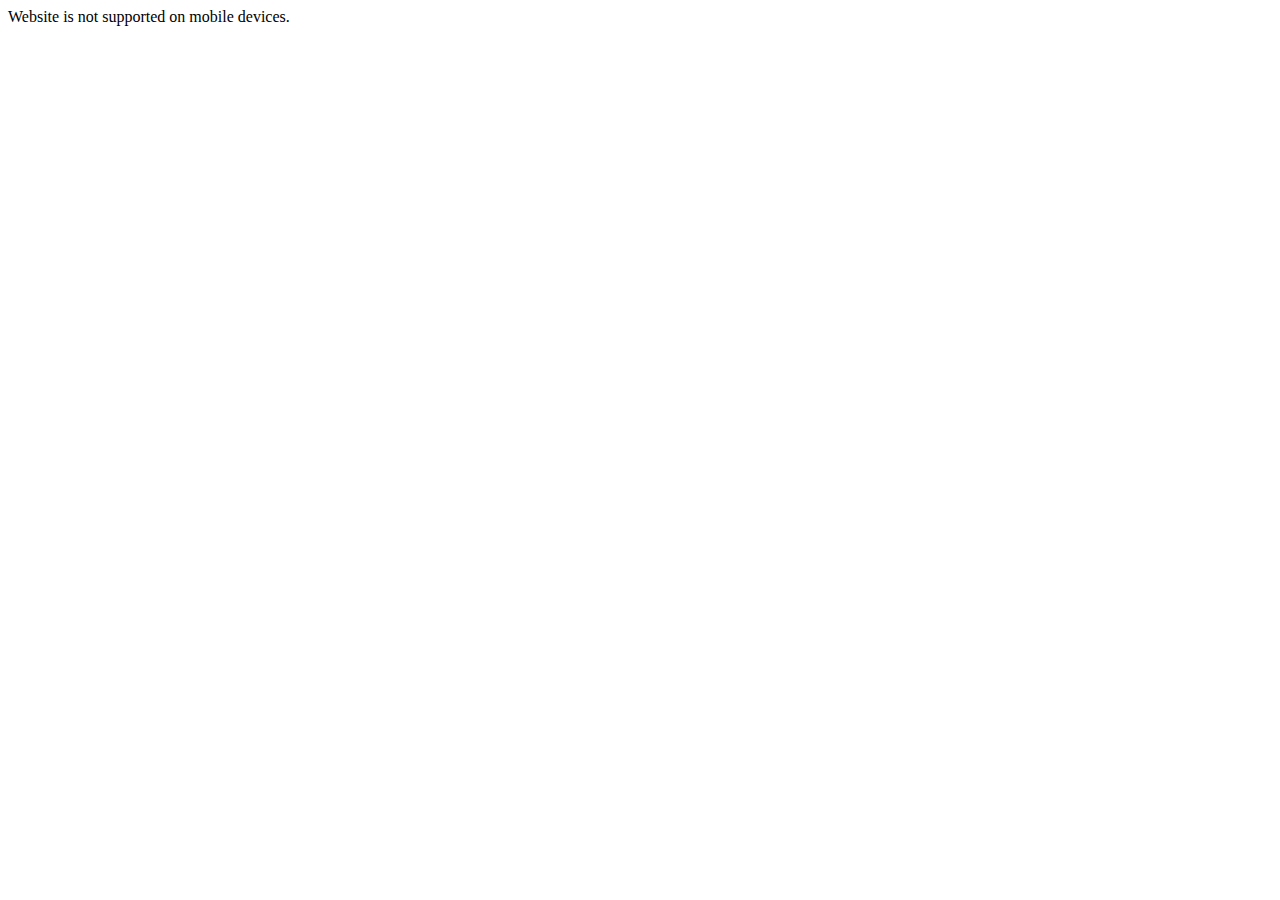
<file: mobile-not-supported.html>
<!DOCTYPE html>
<html lang="en">
<head>
    <meta charset="UTF-8">
    <meta name="viewport" content="width=device-width, initial-scale=1.0">
    <title>Document</title>
</head>
<body>
    Website is not supported on mobile devices.
</body>
</html>
</file>
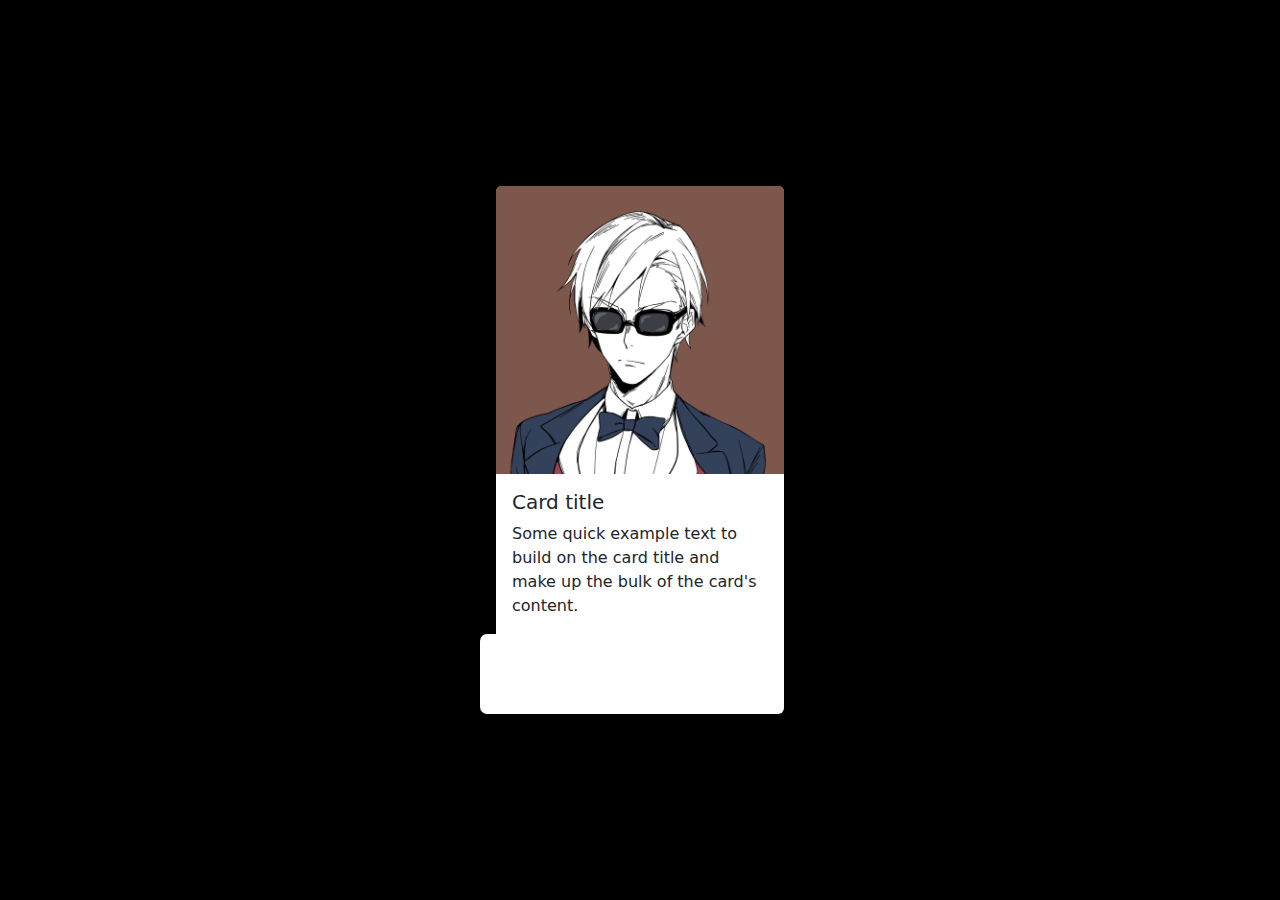
<file: test.html>
<!DOCTYPE html>
<html lang="en">
<head>
  <meta charset="UTF-8">
  <meta http-equiv="X-UA-Compatible" content="IE=edge">
  <meta name="viewport" content="width=device-width, initial-scale=1.0">
  <title>Document</title>
  <link rel="stylesheet" href="./bootstrap5.2/css/bootstrap.css">
  <link rel="stylesheet" href="./css/test.css">
</head>
<body>
  <div class="card border-0" style="width: 18rem;">
  <img src="./images/icontabbar.jpg" class="card-img-top" alt="...">
  <div class="card-body">
    <h5 class="card-title">Card title</h5>
    <p class="card-text">Some quick example text to build on the card title and make up the bulk of the card's content.</p>
  </div>
  <div class="card-scorll">
    
  </div>
</div>

</body>
</html>
</file>
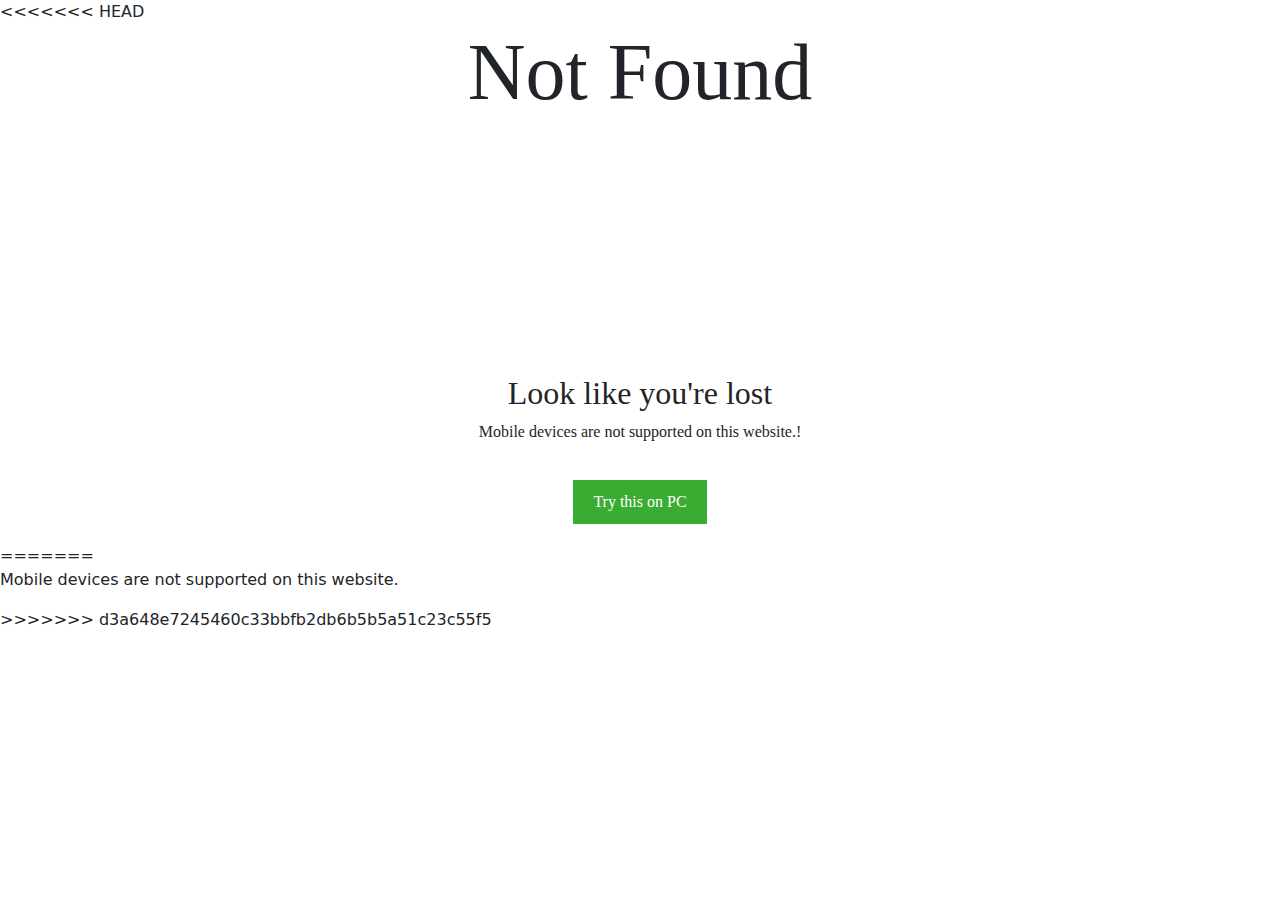
<file: js/mobile-not-supported.html>
<!DOCTYPE html>
<html lang="en">
<head>
    <meta charset="UTF-8">
    <meta name="viewport" content="width=device-width, initial-scale=1.0">
    <title>Document</title>
    <link rel="stylesheet" href="error.css">
    <link rel="stylesheet" href="https://cdn.jsdelivr.net/npm/bootstrap@5.3.1/dist/css/bootstrap.min.css">
</head>
<body>
<<<<<<< HEAD
    <section class="page_404">

          <div class="row"> 
          <div class="col-sm-12 ">
          <div class="col-sm-12 col-sm-offset-1 text-center">
          <div class="four_zero_four_bg ">
            <h1 class="text-center ">Not Found</h1>
          
          
          </div>
          
          <div class="contant_box_404">
          <h3 class="h2">
          Look like you're lost
          </h3>
          
          <p>Mobile devices are not supported on this website.!</p>
          
          <a href="" class="link_404 text-decoration-none">Try this on PC</a>
        </div>
          </div>
          </div>
          </div>

      </section>
      <script src="	https://cdn.jsdelivr.net/npm/bootstrap@5.3.1/dist/js/bootstrap.bundle.min.js"></script>
=======
    <p>Mobile devices are not supported on this website.</p>
>>>>>>> d3a648e7245460c33bbfb2db6b5b5a51c23c55f5
</body>
</html>
</file>
<file: css/test.css>
body{
  display: flex;
  justify-content: center;
  align-items: center;
  height: 100vh;
  background-color: black;
}
.card{
  cursor: pointer;
  z-index: 100;
}
.card-scorll{

  width: 100%;
  height:80px;
  background-color: white;
  transform: translateX(-16px) translateY(0px);
  border-radius: 7px;
  z-index: 1;
  transition: 0.5s;
}
.card:hover + .card-scorll{
    transform: translateX(-16px) translateY(100px);
}
</file>
<file: js/error.css>
/*======================
    404 page
=======================*/


.page_404{  background:#fff; font-family: 'Arvo', serif;
}

.page_404  { width:100vw;}

.four_zero_four_bg{
    
    background-image: url(https://cdn.dribbble.com/users/285475/screenshots/2083086/dribbble_1.gif);
    height: 400px;
    background-position: center;
    background-repeat: no-repeat;
 }
 
 
 .four_zero_four_bg h1{
 font-size:80px;
 }
 
  .four_zero_four_bg h3{
       font-size:80px;
       }
       
       .link_404{      
  color: #fff!important;
    padding: 10px 20px;
    background: #39ac31;
    margin: 20px 0;
    display: inline-block;}
  .contant_box_404{ margin-top:-50px;}
</file>
